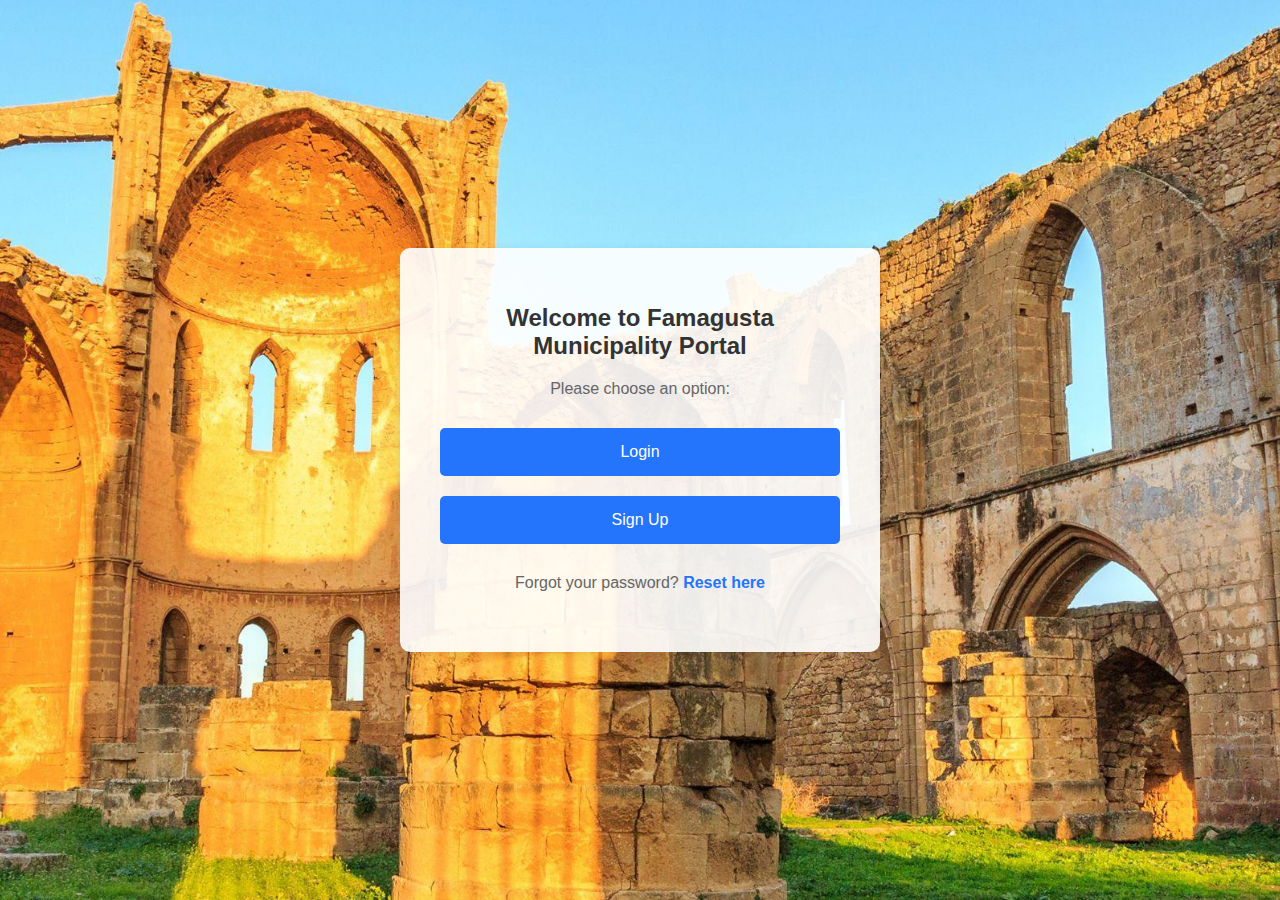
<file: 322project-main/first.html>
<!DOCTYPE html>
<html lang="en">
<head>
    <meta charset="UTF-8">
    <meta name="viewport" content="width=device-width, initial-scale=1.0">
    <title>Municipality Portal</title>
    <style>
        body {
            display: flex;
            justify-content: center;
            align-items: center;
            height: 100vh;
            margin: 0;
            font-family: Arial, sans-serif;
            background: url('f5.jpg') no-repeat center center fixed;
            background-size: cover;
        }

        .container {
            background: rgba(255, 255, 255, 0.9);
            padding: 40px;
            border-radius: 10px;
            box-shadow: 0 2px 10px rgba(0, 0, 0, 0.1);
            text-align: center;
            max-width: 400px;
            width: 100%;
        }

        h1 {
            margin-bottom: 20px;
            font-size: 24px;
            color: #333;
        }

        p {
            margin: 20px 0;
            color: #666;
        }

        button {
            background-color: #2575fc;
            border: none;
            border-radius: 5px;
            color: white;
            cursor: pointer;
            font-size: 16px;
            margin: 10px 0;
            padding: 15px 20px;
            width: 100%;
            transition: background-color 0.3s ease;
        }

        button:hover {
            background-color: #1e63d0;
        }

        .link-container {
            margin-top: 20px;
        }

        .link-container a {
            color: #2575fc;
            text-decoration: none;
            font-weight: bold;
        }

        .link-container a:hover {
            text-decoration: underline;
        }
    </style>
</head>
<body>
    <div class="container">
        <h1>Welcome to Famagusta Municipality Portal</h1>
        <p>Please choose an option:</p>
        <button onclick="window.location.href='login.php'">Login</button>
        <button onclick="window.location.href='registration1.php'">Sign Up</button>
        <div class="link-container">
            <p>Forgot your password? <a href="#">Reset here</a></p>
        </div>
    </div>
</body>
</html>
</file>
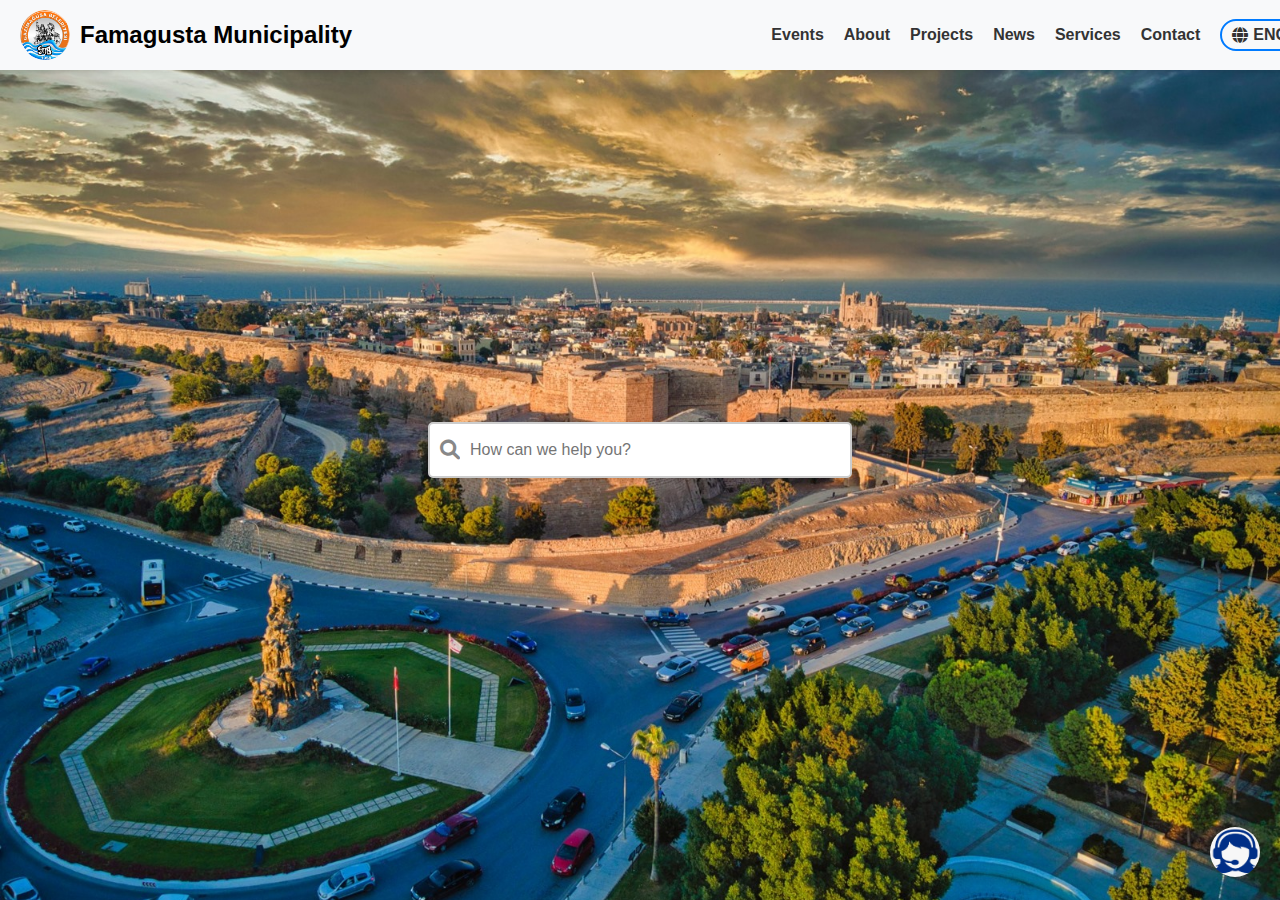
<file: 322project-main/main.html>
<!DOCTYPE html>
<html lang="en">
<head>
    <meta charset="UTF-8">
    <meta name="viewport" content="width=device-width, initial-scale=1.0">
    <title>Search Bar on Image</title>
    <!-- Include Font Awesome -->
    <link rel="stylesheet" href="https://cdnjs.cloudflare.com/ajax/libs/font-awesome/6.0.0-beta3/css/all.min.css">
    <style>
        body, html {
            margin: 0;
            padding: 0;
            height: 100%;
            font-family: Arial, sans-serif;
        }
        .header-bar {
            position: absolute;
            top: 0;
            width: 100%;
            background-color: #f8f9fa;
            display: flex;
            align-items: center;
            padding: 10px 20px;
            box-shadow: 0 2px 5px rgba(0, 0, 0, 0.1);
            z-index: 10;
        }
        .municipality-logo {
            width: 50px;
            height: 50px;
            border-radius: 50%;
        }
        .header-text {
            font-size: 24px;
            font-weight: bold;
            margin-left: 10px;
        }
        .nav-links {
            margin-left: auto;
            display: flex;
            align-items: center;
            gap: 20px;
        }
        .nav-links a {
            text-decoration: none;
            color: #333;
            font-weight: bold;
            font-size: 16px;
        }
        .language-button {
            display: flex;
            align-items: center;
            gap: 5px;
            padding: 5px 10px;
            border: 2px solid #007bff;
            border-radius: 20px;
            color: #007bff;
            font-weight: bold;
            text-decoration: none;
            font-size: 16px;
        }
        .language-button i {
            font-size: 16px;
        }
        .container {
            position: relative;
            width: 100%;
            height: 100%;
            background-image: url('555.jpg'); /* Relative path */
            background-size: cover;
            background-position: center;
        }
        .search-container {
            position: absolute;
            top: 50%;
            left: 50%;
            transform: translate(-50%, -50%);
            width: 400px;
            display: flex;
            align-items: center;
            background-color: #fff;
            border: 2px solid #ccc;
            border-radius: 5px;
            box-shadow: 0 2px 5px rgba(0, 0, 0, 0.1);
            padding: 5px 10px;
        }
        .search-input {
            width: 100%;
            height: 40px;
            border: none;
            outline: none;
            font-size: 16px;
            padding-left: 10px;
        }
        .search-icon {
            font-size: 20px;
            color: #888;
        }
        .customer-service-button {
            position: absolute;
            bottom: 20px;
            right: 20px;
            border: none;
            background: none;
            cursor: pointer;
            padding: 0;
        }
        .customer-service-logo {
            width: 50px;
            height: 50px;
            border-radius: 50%;
            transition: transform 0.3s;
        }
        .customer-service-button:hover .customer-service-logo {
            transform: scale(1.1);
        }
    </style>
</head>
<body>
    <div class="header-bar">
        <img src="main_logo.png" alt="Municipality Logo" class="municipality-logo">
        <span class="header-text">Famagusta Municipality</span>
        <div class="nav-links">
            <a href="#">Events</a>
            <a href="#">About</a>
            <a href="#">Projects</a>
            <a href="#">News</a>
            <a href="#">Services</a>
            <a href="#">Contact</a>
            <a href="#" class="language-button"><i class="fas fa-globe"></i> ENG</a>
        </div>
    </div>
    <div class="container">
        <div class="search-container">
            <i class="fas fa-search search-icon"></i>
            <input type="text" class="search-input" placeholder="How can we help you?">
        </div>
        <button class="customer-service-button">
            <img src="250-2500270_logo-call-center-png-transparent-png.png" alt="Customer Service Logo" class="customer-service-logo">
        </button>
    </div>
</body>
</html>
</file>
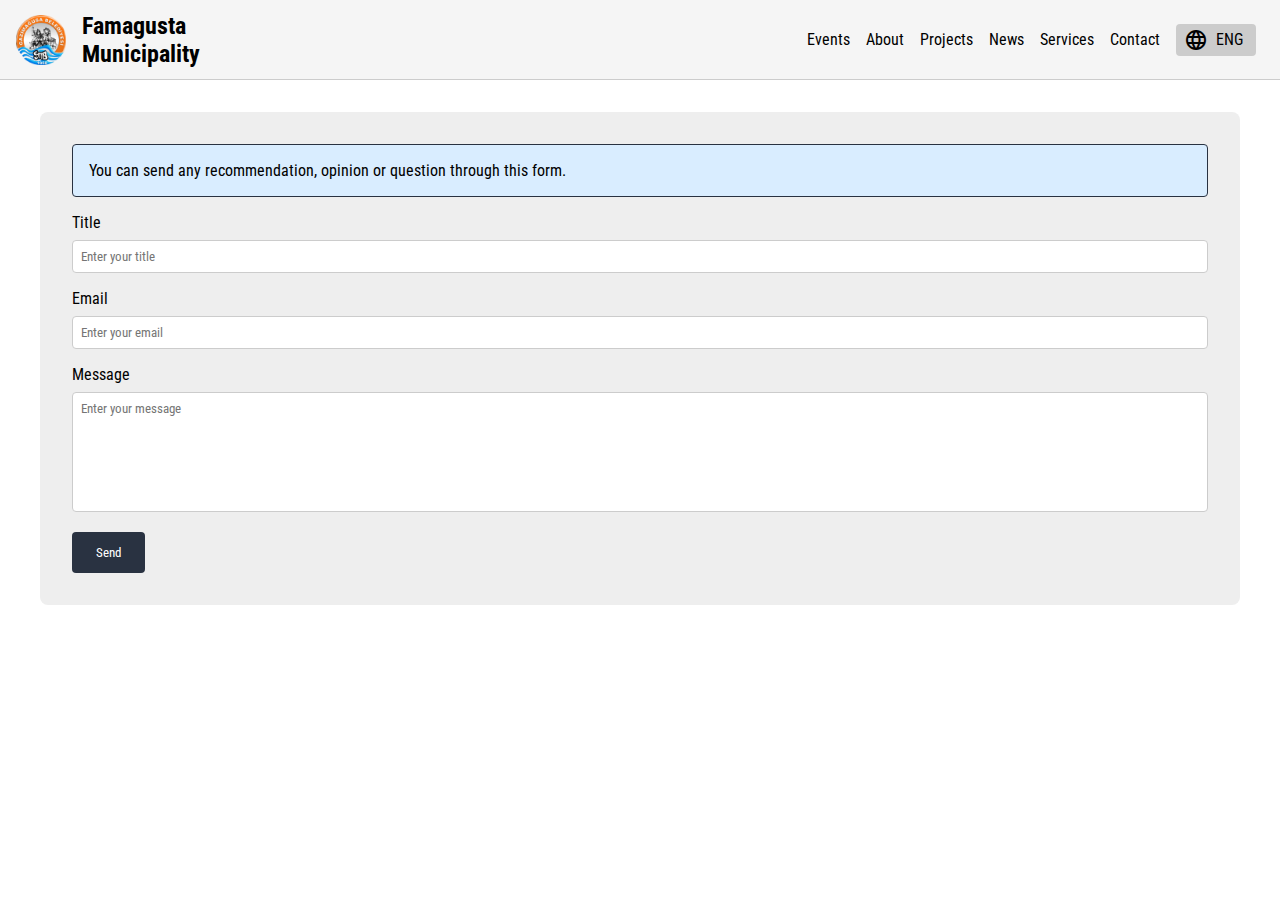
<file: pages/contact.html>
<!DOCTYPE html>
<html lang="en">
    <head>
        <meta charset="UTF-8" />
        <meta name="viewport" content="width=device-width, initial-scale=1.0" />
        <title>Famagusta Municipality</title>
        <link
            rel="stylesheet"
            href="https://fonts.googleapis.com/css2?family=Material+Symbols+Outlined:opsz,wght,FILL,GRAD@24,400,0,0"
        />
        <link rel="stylesheet" href="../styles/styles.css" />
        <script src="../scripts/menu.js" defer></script>
    </head>
    <body>
        <header>
            <div class="title">
                <img
                    class="logo"
                    src="../assets/logo.png"
                    alt="Famagusta Municipality Logo"
                    height="50"
                />
                <a href="../index.html"
                    ><h1>Famagusta <br />Municipality</h1></a
                >
            </div>

            <nav id="menu">
                <button class="nav-btn" onclick="closeMenu()">
                    <span class="material-symbols-outlined"> close </span>
                </button>
                <a href="./events.html">Events</a>
                <a href="#">About</a>
                <a href="#">Projects</a>
                <a href="./news.html">News</a>
                <a href="./services.html">Services</a>
                <a href="./contact.html">Contact</a>
                <a class="eng-button">
                    <span class="material-symbols-outlined"> language </span>
                    ENG
                </a>
            </nav>
            <button class="nav-btn" onclick="showMenu()">
                <span class="material-symbols-outlined"> menu </span>
            </button>
        </header>
        <div class="contact-container">
            <div class="form-container">
                <div class="info-box">
                    <i class="fas fa-info-circle"></i> You can send any
                    recommendation, opinion or question through this form.
                </div>
                <form action="#" method="post">
                    <div>
                        <label for="title">Title</label>
                        <input
                            type="text"
                            id="title"
                            name="title"
                            placeholder="Enter your title"
                            required
                        />
                    </div>
                    <div>
                        <label for="email">Email</label>
                        <input
                            type="email"
                            id="email"
                            name="email"
                            placeholder="Enter your email"
                            required
                        />
                    </div>
                    <div>
                        <label for="message">Message</label>
                        <textarea
                            id="message"
                            name="message"
                            placeholder="Enter your message"
                            required
                        ></textarea>
                    </div>
                    <button type="submit">Send</button>
                </form>
            </div>
        </div>
    </body>
</html>
<script>
    function showMenu() {
        document.getElementById("menu").classList = ["open-menu"];
        document.getElementById("nav-btn").style.display = "none";
        document.getElementById("nav-close").style.display = "inline";
    }
    function closeMenu() {
        document.getElementById("menu").classList = [];
        document.getElementById("nav-btn").style.display = "inline";
        document.getElementById("nav-close").style.display = "none";
    }
</script>
</file>
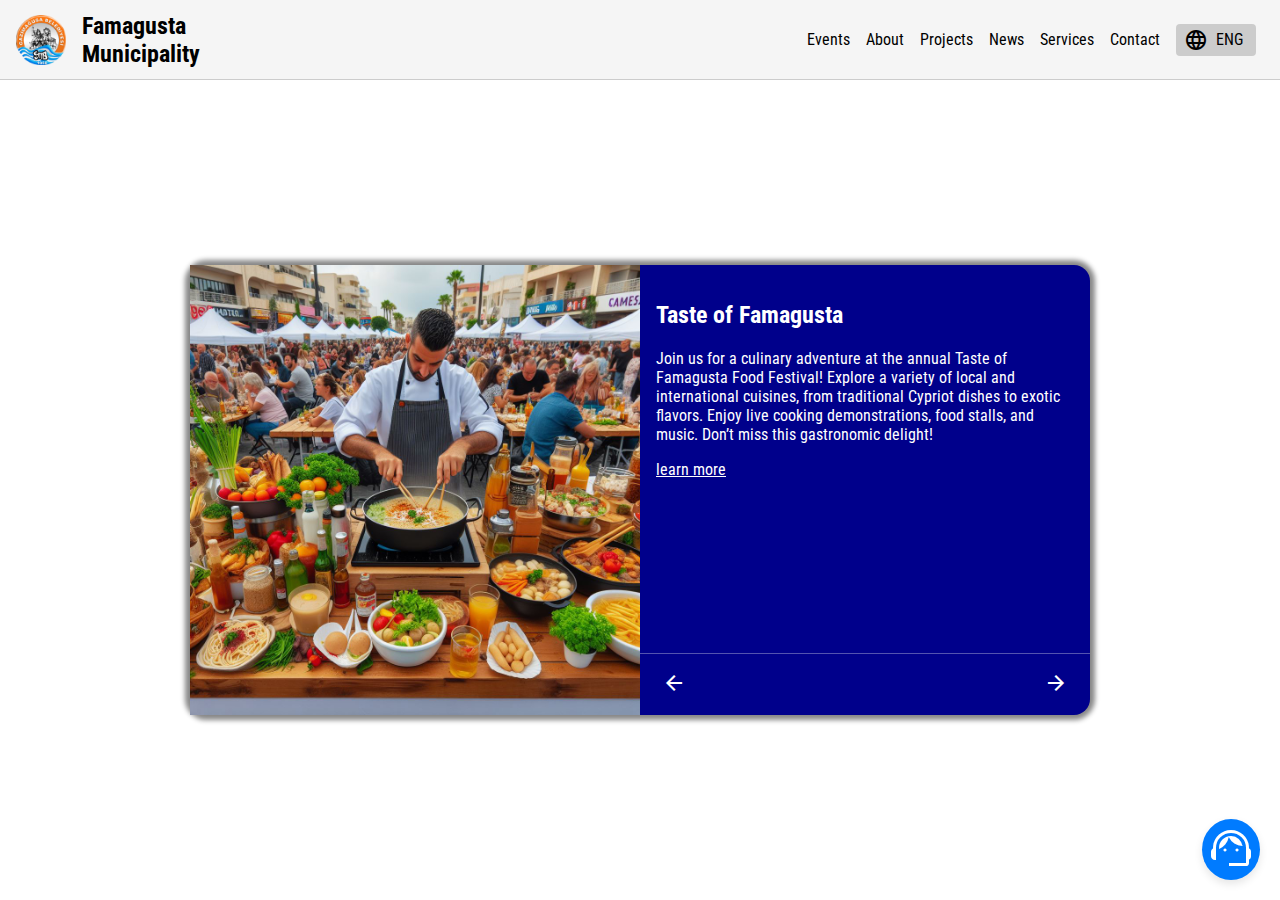
<file: pages/events.html>
<!DOCTYPE html>
<html lang="en">
    <head>
        <meta charset="UTF-8" />
        <meta name="viewport" content="width=device-width, initial-scale=1.0" />
        <title>Events</title>
        <link
            rel="stylesheet"
            href="https://fonts.googleapis.com/css2?family=Material+Symbols+Outlined:opsz,wght,FILL,GRAD@24,400,0,0"
        />
        <link rel="stylesheet" href="../styles/styles.css" />
        <script src="../scripts/menu.js" defer></script>
        <style></style>
    </head>
    <body>
        <header>
            <div class="title">
                <img
                    class="logo"
                    src="../assets/logo.png"
                    alt="Famagusta Municipality Logo"
                    height="50"
                />
                <a href="../index.html"
                    ><h1>Famagusta <br />Municipality</h1></a
                >
            </div>

            <nav id="menu">
                <button class="nav-btn" onclick="closeMenu()">
                    <span class="material-symbols-outlined"> close </span>
                </button>
                <a href="./events.html">Events</a>
                <a href="#">About</a>
                <a href="#">Projects</a>
                <a href="./news.html">News</a>
                <a href="./services.html">Services</a>
                <a href="./contact.html">Contact</a>
                <a class="eng-button">
                    <span class="material-symbols-outlined"> language </span>
                    ENG
                </a>
            </nav>
            <button class="nav-btn" onclick="showMenu()">
                <span class="material-symbols-outlined"> menu </span>
            </button>
        </header>
        <div class="slides-container">
            <div class="slides">
                <div class="col">
                    <img src="" id="events-image" alt="" />
                </div>
                <div class="col" id="image-cont">
                    <div class="slides-content">
                        <h2 id="events-title"></h2>
                        <p id="events-desc"></p>
                        <a id="events-link" href="#"> learn more </a>
                    </div>
                    <div class="controls">
                        <button onclick="previous()" class="nav-button">
                            <span class="material-symbols-outlined">
                                arrow_back
                            </span>
                        </button>
                        <button onclick="next()" class="nav-button">
                            <span class="material-symbols-outlined">
                                arrow_forward
                            </span>
                        </button>
                    </div>
                </div>
            </div>
        </div>
        <button class="chat-button">
            <span class="material-symbols-outlined"> support_agent </span>
        </button>
    </body>
</html>
<script defer>
    current = 0;
    const events = [
        {
            title: "Taste of Famagusta",
            description:
                "Join us for a culinary adventure at the annual Taste of Famagusta Food Festival! Explore a variety of local and international cuisines, from traditional Cypriot dishes to exotic flavors. Enjoy live cooking demonstrations, food stalls, and music. Don’t miss this gastronomic delight!",
            image: "../assets/food-fest.jpeg",
            link: "#",
        },
        {
            title: "Famagusta Marathon",
            description:
                "Lace up your running shoes and participate in the Unfinished Famagusta Marathon! This scenic race starts in Larnaca and ends in Deryneia, passing through beautiful coastal areas. Whether you’re a seasoned runner or a beginner, this event is perfect for fitness enthusiasts. Join us for a healthy challenge!",
            image: "../assets/marathon.jpeg",
            link: "#",
        },
        {
            title: "Harmony Nights",
            description:
                "Experience the magic of live music at Harmony Nights! This open-air concert features talented local and international artists. From classical melodies to contemporary hits, the Famagusta Amphitheatre will come alive with captivating performances. Grab your tickets and enjoy an unforgettable evening under the stars!",
            image: "../assets/concert.jpeg",
            link: "#",
        },
    ];

    function render() {
        const title = document.getElementById("events-title");
        const description = document.getElementById("events-desc");
        const link = document.getElementById("events-link");
        const image = document.getElementById("events-image");
        title.innerHTML = events[current].title;
        description.innerHTML = events[current].description;
        link.href = events[current].link;
        image.src = events[current].image;
    }

    render();
    function next() {
        current = current + 1;
        if (current === events.length) {
            current = 0;
        }
        render();
    }
    function previous() {
        current = (current - 1) % events.length;
        if (current === -1) {
            current = events.length - 1;
        }
        render();
    }
</script>
</file>
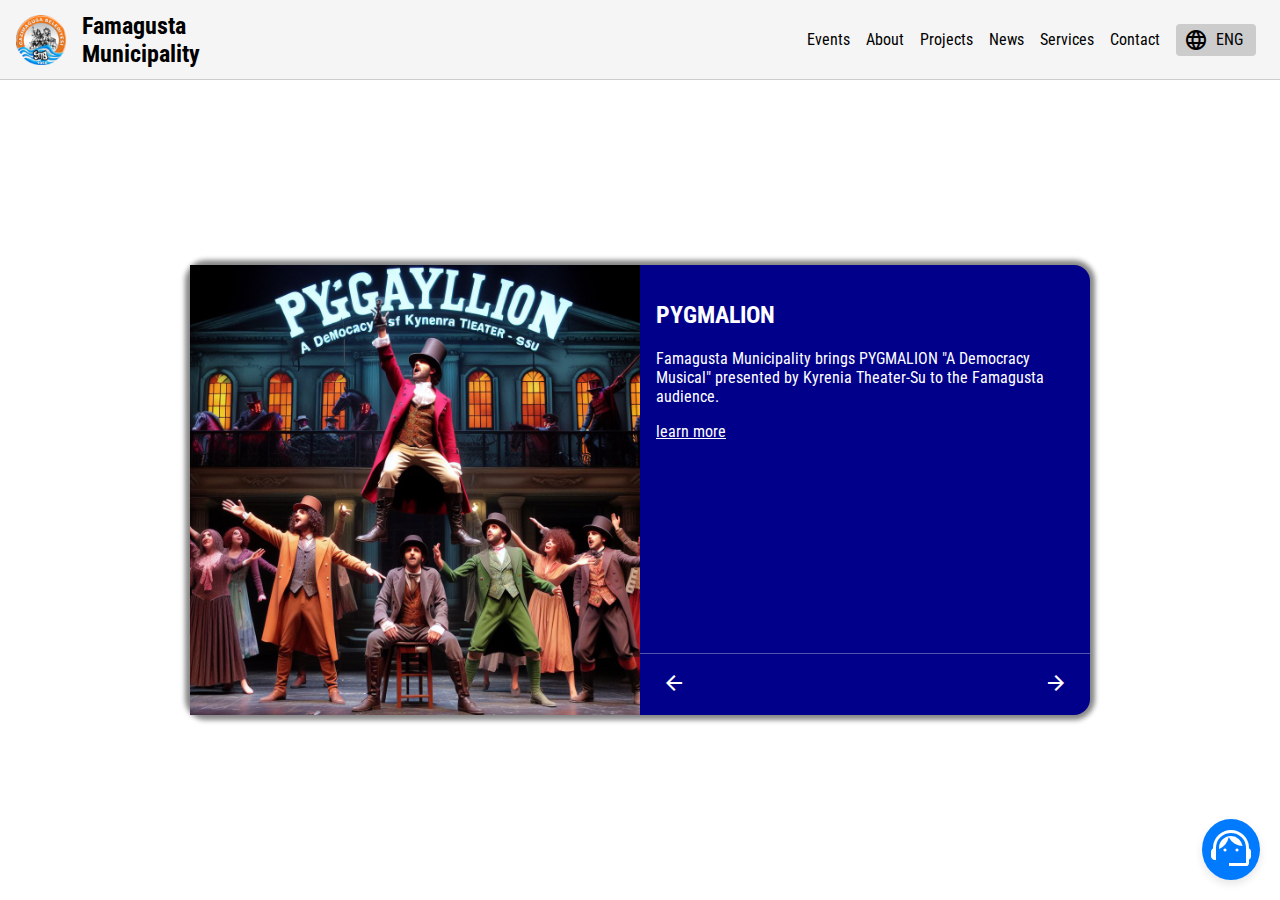
<file: pages/news.html>
<!DOCTYPE html>
<html lang="en">
    <head>
        <meta charset="UTF-8" />
        <meta name="viewport" content="width=device-width, initial-scale=1.0" />
        <title>News</title>
        <link
            rel="stylesheet"
            href="https://fonts.googleapis.com/css2?family=Material+Symbols+Outlined:opsz,wght,FILL,GRAD@24,400,0,0"
        />
        <link rel="stylesheet" href="../styles/styles.css" />
        <script src="../scripts/menu.js" defer></script>
        <style></style>
    </head>
    <body>
        <header>
            <div class="title">
                <img
                    class="logo"
                    src="../assets/logo.png"
                    alt="Famagusta Municipality Logo"
                    height="50"
                />
                <a href="../index.html"
                    ><h1>Famagusta <br />Municipality</h1></a
                >
            </div>

            <nav id="menu">
                <button class="nav-btn" onclick="closeMenu()">
                    <span class="material-symbols-outlined"> close </span>
                </button>
                <a href="./events.html">Events</a>
                <a href="#">About</a>
                <a href="#">Projects</a>
                <a href="./news.html">News</a>
                <a href="./services.html">Services</a>
                <a href="./contact.html">Contact</a>
                <a class="eng-button">
                    <span class="material-symbols-outlined"> language </span>
                    ENG
                </a>
            </nav>
            <button class="nav-btn" onclick="showMenu()">
                <span class="material-symbols-outlined"> menu </span>
            </button>
        </header>
        <div class="slides-container">
            <div class="slides">
                <div class="col">
                    <img src="" id="news-image" alt="" />
                </div>
                <div class="col" id="image-cont">
                    <div class="slides-content">
                        <h2 id="news-title"></h2>
                        <p id="news-desc"></p>
                        <a id="news-link" href="#"> learn more </a>
                    </div>
                    <div class="controls">
                        <button onclick="previous()" class="nav-button">
                            <span class="material-symbols-outlined">
                                arrow_back
                            </span>
                        </button>
                        <button onclick="next()" class="nav-button">
                            <span class="material-symbols-outlined">
                                arrow_forward
                            </span>
                        </button>
                    </div>
                </div>
            </div>
        </div>
        <button class="chat-button">
            <span class="material-symbols-outlined"> support_agent </span>
        </button>
    </body>
</html>
<script defer>
    current = 0;
    const news = [
        {
            title: "PYGMALION",
            description:
                'Famagusta Municipality brings PYGMALION "A Democracy Musical" presented by Kyrenia Theater-Su to the Famagusta audience.',
            image: "../assets/pygmalion.jpeg",
            link: "#",
        },
    ];

    function render() {
        const title = document.getElementById("news-title");
        const description = document.getElementById("news-desc");
        const link = document.getElementById("news-link");
        const image = document.getElementById("news-image");
        title.innerHTML = news[current].title;
        description.innerHTML = news[current].description;
        link.href = news[current].link;
        image.src = news[current].image;
    }

    render();
    function next() {
        current = current + 1;
        if (current === news.length) {
            current = 0;
        }
        render();
    }
    function previous() {
        current = (current - 1) % news.length;
        if (current === -1) {
            current = news.length - 1;
        }
        render();
    }
</script>
</file>
<file: styles/styles.css>
@font-face {
    font-family: Roboto;
    src: url(../assets/Roboto.ttf);
}

* {
    font-family: Roboto, "Times New Roman", Times, serif;
    box-sizing: border-box;
}
header {
    background-color: #f5f5f5;
    color: black;
    padding-left: 1rem;
    padding-right: 0.5rem;
    display: flex;
    justify-content: space-between;
    align-items: center;
    border-bottom: 1px solid #ccc;
    height: 5rem;
}
a {
    color: black;
    text-decoration: none;
    margin-right: 1rem;
}
body {
    padding: 0;
    margin: 0;
}
.slides a {
    color: white;
    text-decoration: underline;
}
.eng-button {
    background-color: #ccc;
    color: black;
    padding: 0.25rem 0.5rem;
    border: none;
    border-radius: 4px;
    cursor: pointer;
    display: flex;
    align-items: center;
    gap: 0.5rem;
    width: 5rem;
}
nav {
    display: flex;
    align-items: center;
}
.title {
    display: flex;
    flex-direction: row;
    justify-content: center;
    align-items: center;
    gap: 1rem;
}
.nav-btn {
    display: none;
}
@media screen and (max-width: 1200px) {
    nav {
        display: none;
    }
    .nav-btn {
        display: block;
    }
    .container {
        width: 100%;
    }
}
@media screen and (max-width: 800px) {
    nav {
        display: none;
    }
    .logo {
        display: none;
    }
    .open-menu {
        width: 100%;
        max-width: none;
    }
}
h1 {
    font-size: 24px;
}
.nav-btn {
    background-color: transparent;
    border: 0px;
    color: black;
}
.open-menu {
    display: flex;
    flex-direction: column;
    gap: 1rem;
    padding: 1rem;
    position: absolute;
    right: 0;
    top: 0;
    background-color: white;
    color: black;
    align-items: flex-start;
    border: 1px solid lightgray;
    width: 50%;
    max-width: 250px;
}
.open-menu a,
.open-menu button,
.open-menu span {
    color: black;
}
.chat-button {
    position: fixed;
    bottom: 20px;
    right: 20px;
    background-color: #007bff;
    border: none;
    padding: 5px;
    border-radius: 50%;
    box-shadow: 0 4px 8px rgba(0, 0, 0, 0.1);
    cursor: pointer;
}

.chat-button span {
    font-size: 48px;
    color: white;
}
.chat-button:hover {
    transform: scale(1.2);
    transition: all 300ms;
}
.services-container {
    display: flex;
    grid-template-columns: repeat(4, 1fr);
    gap: 20px;
    flex-wrap: wrap;
    max-width: 900px;
    justify-content: center;
    margin: auto;
    margin-top: 50px;
}
.service-button {
    background-color: white;
    border: none;
    padding: 20px;
    border-radius: 10px;
    box-shadow: 0 4px 8px rgba(0, 0, 0, 0.1);
    text-align: center;
    cursor: pointer;
    transition: transform 0.2s;
    width: 200px;
}

.service-button:hover {
    transform: scale(1.05);
}

.service-button i {
    font-size: 30px;
    color: #007bff;
}

.service-button span {
    display: block;
    margin-top: 10px;
    font-size: 16px;
    color: #333;
}

.service-button .material-symbols-outlined {
    font-size: 48px;
}
@media screen and (max-width: 480px) {
    .service-button {
        width: 90%;
    }
}
.slides h2,
.slides p {
    color: white;
}
.slides img {
    width: 100%;
    height: auto;
}
.slides-container {
    display: flex;
    align-items: center;
    justify-content: center;
    min-height: calc(100vh - 5rem);
}
.nav-button {
    background-color: transparent;
    border: 0;
    color: white;
}
.slides {
    background-color: darkblue;
    display: flex;
    min-height: 400px;
    max-width: 900px;
    flex: 1;
    box-shadow: 0px 0px 5px 5px #888;
    border-radius: 1rem;
}
.col {
    flex: 1;
    align-items: flex-start;
    display: flex;
    flex-direction: column;
    justify-content: space-between;
}
.slides-content {
    padding: 1rem;
    width: 100%;
}
.controls {
    display: flex;
    justify-content: space-between;
    padding: 1rem;
    border-top: 1px solid #f9f9f955;
    width: 100%;
}
@media screen and (max-width: 900px) {
    .slides {
        flex-direction: column;
        max-width: 400px;
    }
    .col {
        width: 100%;
    }
}
@media screen and (max-width: 600px) {
    .slides img {
        width: 100%;
        max-width: none;
    }
}
/*---------------------------------------------------------------*/
.contact-container {
    max-width: 1200px;
    margin: 0 auto;
}
.form-container {
    padding: 2rem;
    background-color: #eeeeee;
    border-radius: 8px;
    margin-top: 2rem;
}
.form-container h2 {
    color: #293241;
}
.info-box {
    background-color: #d9edff;
    padding: 1rem;
    border: 1px solid #293241;
    margin-bottom: 1rem;
    border-radius: 4px;
}
.contact-container label {
    display: block;
    margin-bottom: 0.5rem;
}
.contact-container input[type="text"],
.contact-container input[type="email"],
.contact-container textarea {
    width: 100%;
    padding: 0.5rem;
    border: 1px solid #ccc;
    border-radius: 4px;
    box-sizing: border-box;
    margin-bottom: 1rem;
}
.contact-container textarea {
    height: 120px;
}
.contact-container button[type="submit"] {
    background-color: #293241;
    color: white;
    padding: 0.8rem 1.5rem;
    border: none;
    border-radius: 4px;
    cursor: pointer;
}
.contact-container textarea {
    resize: none;
}
.contact-container .title {
    display: flex;
    flex-direction: row;
    justify-content: center;
    align-items: center;
    gap: 1rem;
}
</file>
